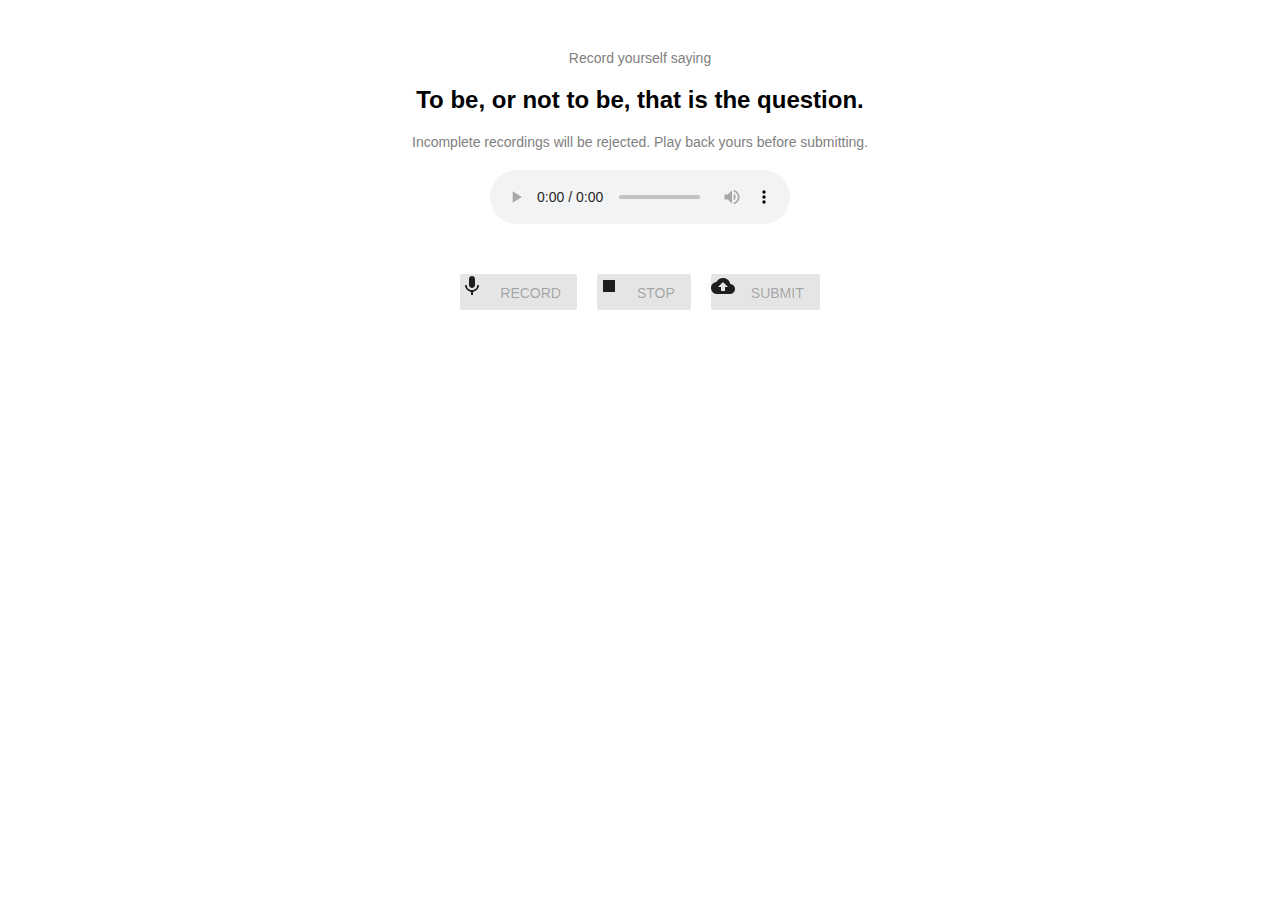
<file: index.html>
<!DOCTYPE html><html lang="en"><head><meta charset="utf-8"><meta name="viewport" content="width=device-width,initial-scale=1,shrink-to-fit=no"><meta name="theme-color" content="#000000"><link rel="manifest" href="/manifest.json"><link rel="shortcut icon" href="/favicon.ico"><title>React App</title><link href="/static/css/main.407fca58.css" rel="stylesheet"></head><body><noscript>You need to enable JavaScript to run this app.</noscript><div id="root"></div><script type="text/javascript" src="/static/js/main.ee90cd0c.js"></script></body></html>
</file>
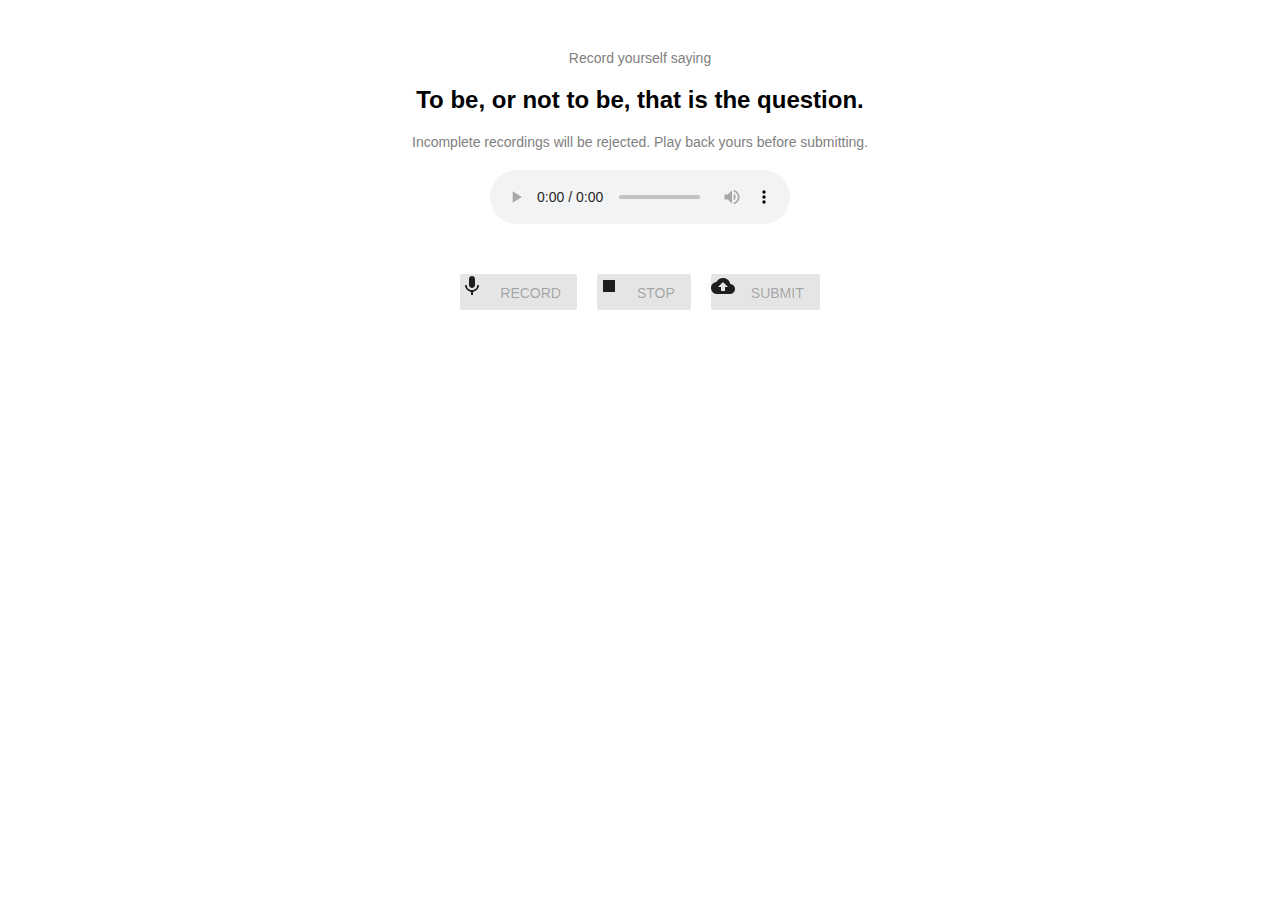
<file: ocraina/build003/index.html>
<!DOCTYPE html><html lang="en"><head><meta charset="utf-8"><meta name="viewport" content="width=device-width,initial-scale=1,shrink-to-fit=no"><meta name="theme-color" content="#000000"><link rel="manifest" href="/ocraina/build003/manifest.json"><link rel="shortcut icon" href="/ocraina/build003/favicon.ico"><title>React App</title><link href="/ocraina/build003/static/css/main.407fca58.css" rel="stylesheet"></head><body><noscript>You need to enable JavaScript to run this app.</noscript><div id="root"></div><script type="text/javascript" src="/ocraina/build003/static/js/main.ab33a18d.js"></script></body></html>
</file>
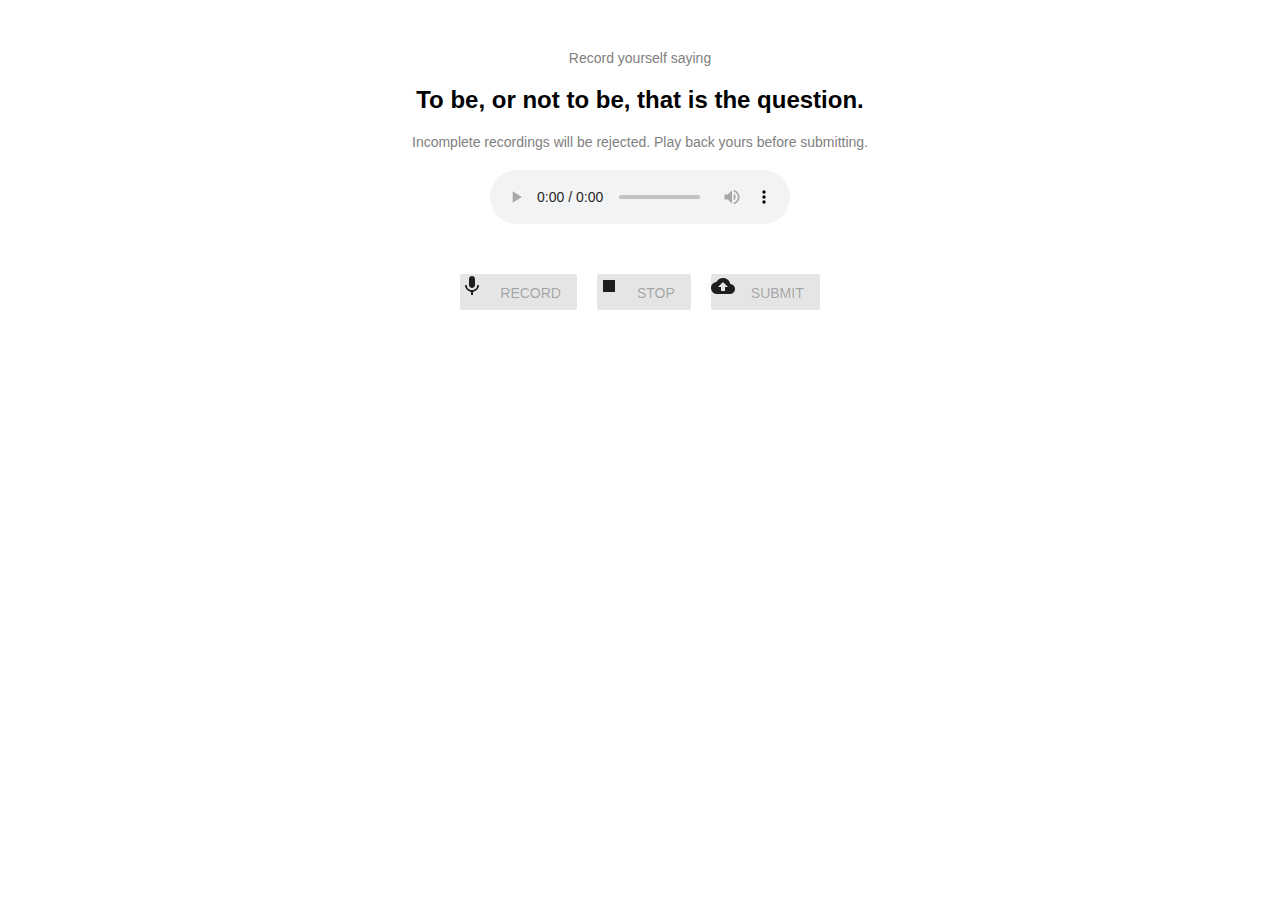
<file: external_form.html>
<html>
  <head>
    <meta http-equiv='Content-Type' content='text/html; charset=UTF-8'/>
    <script type='text/javascript' src='https://s3.amazonaws.com/mturk-public/externalHIT_v1.js'></script>
  </head>
  <body>
    <form name='mturk_form' method='post' id='mturk_form' action=''>
    <input type='hidden' value='' name='assignmentId' id='assignmentId'/>
    <h1>Yo</h1>
    <p><textarea name='comment' cols='80' rows='3'></textarea></p>
    <p><input type='submit' id='submitButton' value='Submit' /></p></form>
    <script language='Javascript'>turkSetAssignmentID();</script>
    </body>
</html>
</file>
<file: static/css/main.407fca58.css>
body{font-family:sans-serif;text-align:center;margin-top:50px}h1{display:block;margin-bottom:10px;font-size:20px}.fab{margin:0 20px}.rb{margin:10px}.oscilloscope{margin:0 10px;width:200px;display:none}.debug,.externalHit{display:none}.debug{font-family:sans-serif;font-size:12px;text-align:left;color:#d3d3d3;margin-top:20px}dt{font-weight:700}
/*# sourceMappingURL=main.407fca58.css.map*/
</file>
<file: ocraina/build003/static/css/main.407fca58.css>
body{font-family:sans-serif;text-align:center;margin-top:50px}h1{display:block;margin-bottom:10px;font-size:20px}.fab{margin:0 20px}.rb{margin:10px}.oscilloscope{margin:0 10px;width:200px;display:none}.debug,.externalHit{display:none}.debug{font-family:sans-serif;font-size:12px;text-align:left;color:#d3d3d3;margin-top:20px}dt{font-weight:700}
/*# sourceMappingURL=main.407fca58.css.map*/
</file>
